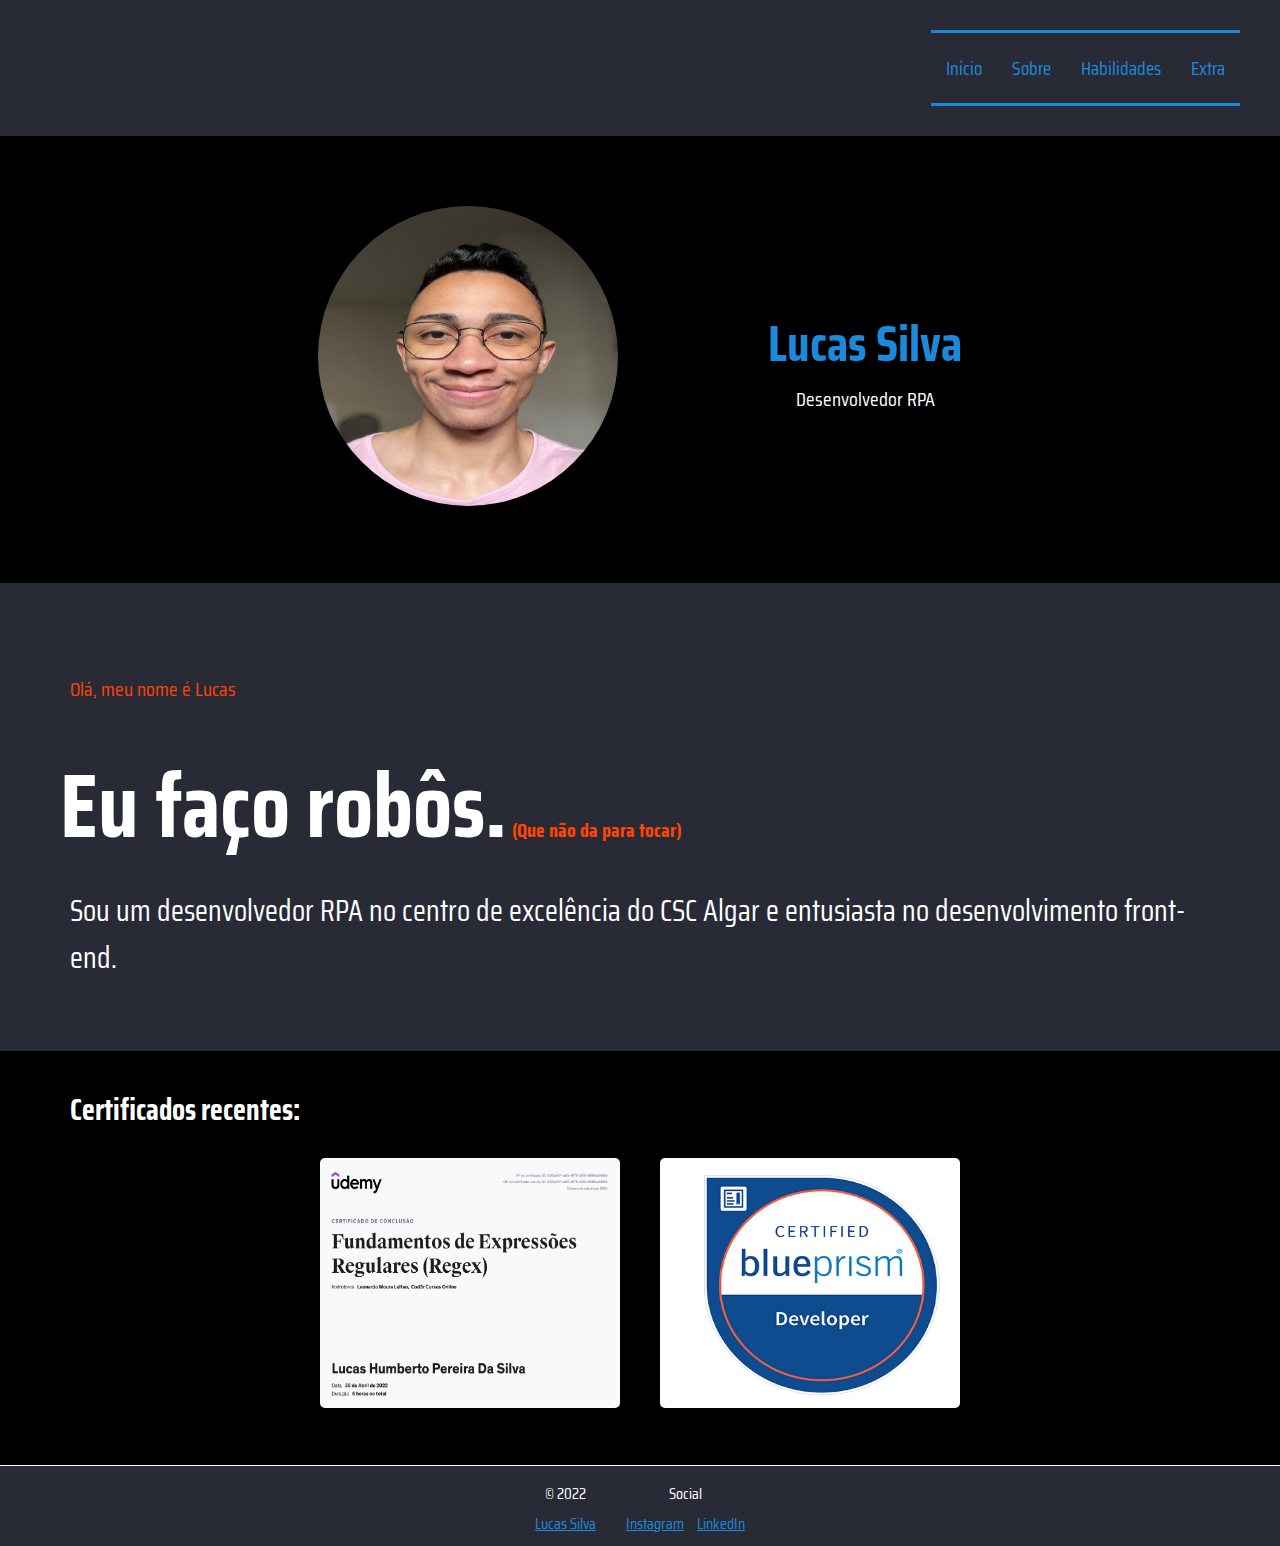
<file: index.html>
<!DOCTYPE html>
<html lang="pt-br">

<head>
    <meta charset="UTF-8">
    <meta http-equiv="X-UA-Compatible" content="IE=edge">
    <meta name="viewport" content="width=device-width, initial-scale=1.0">
    <title>Lucas Silva - Início</title>
    <link rel="stylesheet" href="css/style.css">
</head>

<body>
    <header>
        <nav>
            <ul>
                <div class="container">
                    <div>
                        <li><a href="#">Início</a></li>
                        <li><a href="pages/sobre.html">Sobre</a></li>
                        <li><a href="pages/habilidades.html">Habilidades</a></li>
                        <li><a href="pages/extra.html">Extra</a></li>
                    </div>
                </div>
            </ul>
        </nav>
    </header>
    <main>
        <section class="fSec">
            <div class="container">
                <div class="centerS">
                    <div class="ftCargo">
                        <div><img src="img/foto inicial.jpeg" alt=""></div>
                        <div>
                            <h1>Lucas Silva</h1>
                            <p>Desenvolvedor RPA</p>
                        </div>
                    </div>
                </div>
            </div>
        </section>
        <section class="fSec">
            <div class="container">
                <div class="tituloApr">
                    <div>
                        <p>Olá, meu nome é Lucas</p>
                        <h1>Eu faço robôs.</h1>
                    </div>
                    <div>
                        <p>Sou um desenvolvedor RPA no centro de excelência do CSC Algar e entusiasta no desenvolvimento
                            front-end.</p>
                    </div>
                </div>
            </div>
        </section>
        <section class="fSec">
            <div class="container">
                <h3>Certificados recentes:</h3>
                <div class="centerS">
                    <div class="certificados">
                        <div>
                            <a href="https://www.udemy.com/certificate/UC-53f3a407-ca63-4676-b919-bf856aa166b5/"><img
                                    src="img/Certificado Regex.PNG" alt=""></a>
                        </div>
                        <div>
                            <a href="https://www.credly.com/badges/754ec06a-4124-4c6e-8eac-f52bf046d2da/linked_in"><img
                                    src="img/Certificado bp.PNG" alt=""></a>
                        </div>

                    </div>
                </div>
            </div>
        </section>
    </main>
    <footer>
        <div class="container">
            <div class="contato">
                <div>
                    <p>© 2022</p>
                    <a href="">Lucas Silva</a>
                </div>
                <div>
                    <p>Social</p>
                    <a href="https://instagram.com/uailucas.silva?r=nametag">
                        <p>Instagram</p>
                    </a>
                    <a href="https://www.linkedin.com/in/lucas-silva-187325168">
                        <p>LinkedIn</p>
                    </a>
                </div>

            </div>
        </div>
    </footer>

</body>

</html>
</file>
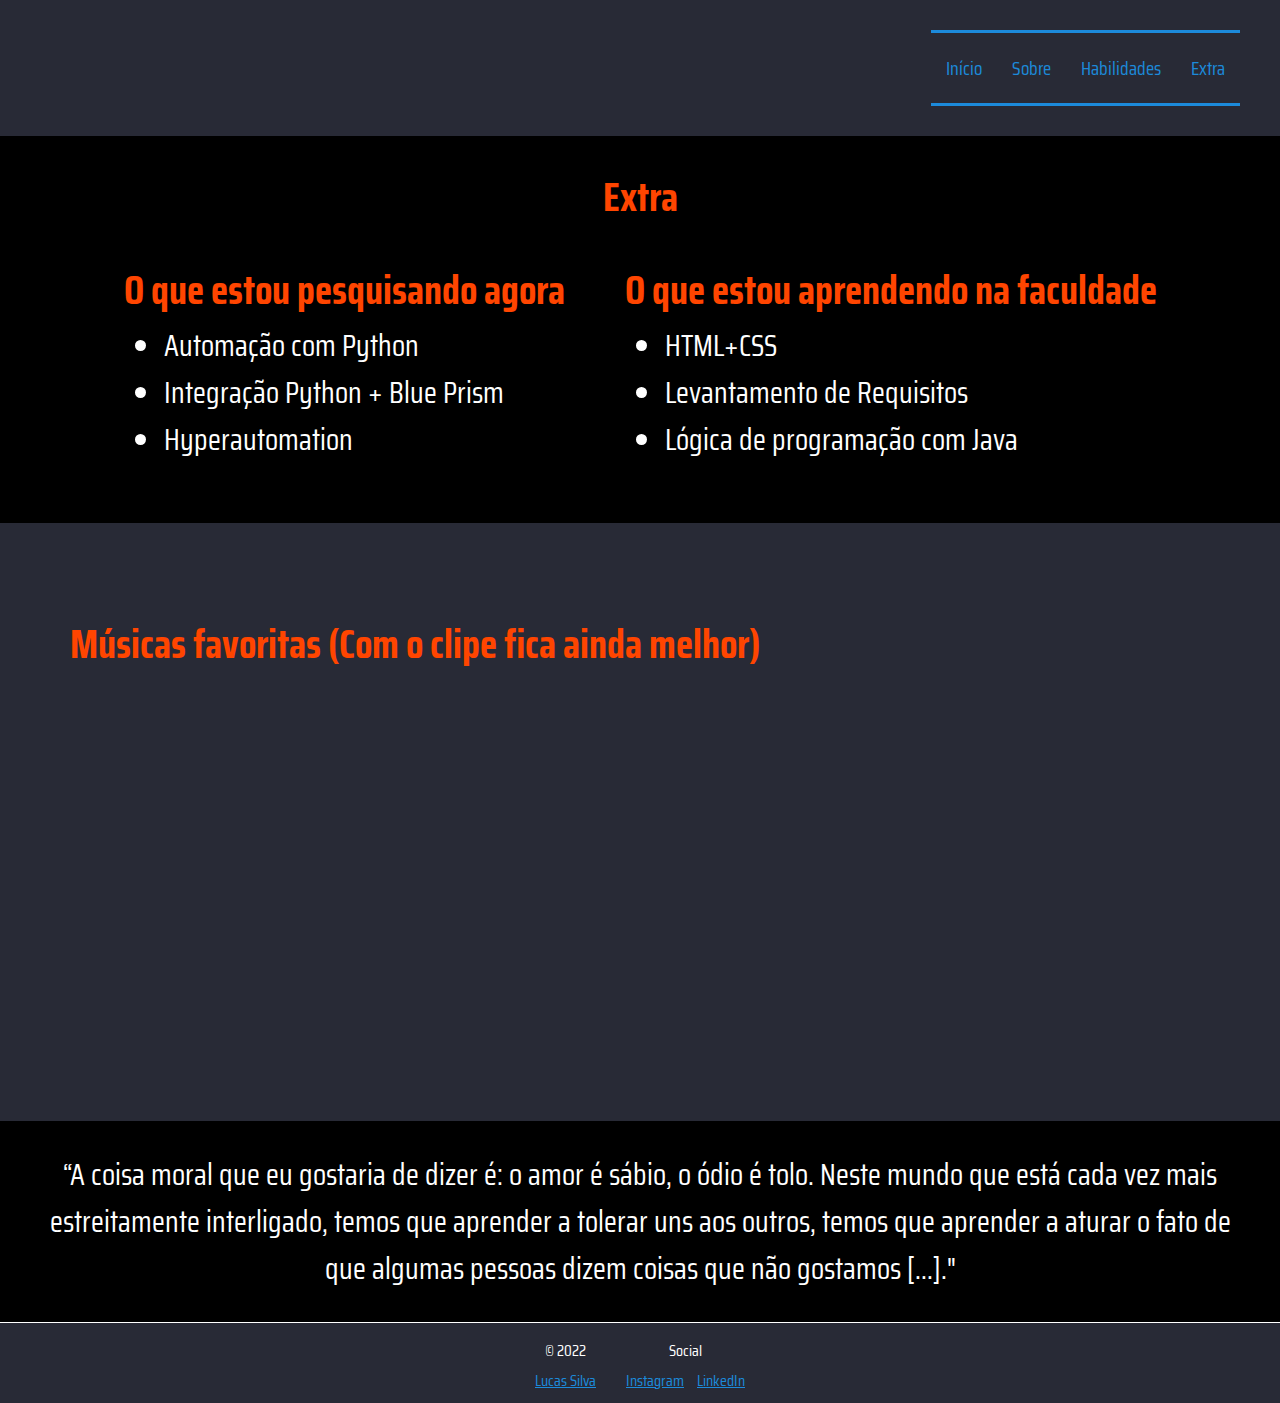
<file: pages/extra.html>
<!DOCTYPE html>
<html lang="pt-br">

<head>
    <meta charset="UTF-8">
    <meta http-equiv="X-UA-Compatible" content="IE=edge">
    <meta name="viewport" content="width=device-width, initial-scale=1.0">
    <title>Lucas Silva - Extra</title>
    <link rel="stylesheet" href="../css/style.css">
</head>

<body>
    <header>
        <nav>
            <ul>
                <div class="container">
                    <div>
                        <li><a href="../index.html">Início</a></li>
                        <li><a href="sobre.html">Sobre</a></li>
                        <li><a href="habilidades.html">Habilidades</a></li>
                        <li><a href="#">Extra</a></li>
                    </div>
                </div>
            </ul>
        </nav>
    </header>
    <main>
        <section class="fSec">
            <div class="container">
                <h2 class="extra">Extra</h2>
                <div class="pesquisas">
                    <div>
                        <h2>O que estou pesquisando agora</h2>
                        <ul>
                            <li>Automação com Python</li>
                            <li>Integração Python + Blue Prism</li>
                            <li>Hyperautomation</li>
                        </ul>
                    </div>
                    <div>
                        <h2>O que estou aprendendo na faculdade</h2>
                        <ul>
                            <li>HTML+CSS</li>
                            <li>Levantamento de Requisitos</li>
                            <li>Lógica de programação com Java</li>
                        </ul>
                    </div>
                </div>

            </div>
        </section>
        <section class="fSec">
            <div class="container">
                <h2 class="musicFav">Músicas favoritas (Com o clipe fica ainda melhor)</h2>
                <div class="music">


                    <div>
                        <iframe src="https://www.youtube.com/embed/lX44CAz-JhU" title="YouTube video player"
                            frameborder="0"
                            allow="accelerometer; autoplay; clipboard-write; encrypted-media; gyroscope; picture-in-picture"
                            allowfullscreen></iframe>

                    </div>
                    <div><iframe src="https://www.youtube.com/embed/VQH8ZTgna3Q" title="YouTube video player"
                            frameborder="0"
                            allow="accelerometer; autoplay; clipboard-write; encrypted-media; gyroscope; picture-in-picture"
                            allowfullscreen></iframe></div>
                    <div><iframe src="https://www.youtube.com/embed/HbIC6c3p3Qo" title="YouTube video player"
                            frameborder="0"
                            allow="accelerometer; autoplay; clipboard-write; encrypted-media; gyroscope; picture-in-picture"
                            allowfullscreen></iframe></div>
                </div>
            </div>
        </section>
        <section class="fSec">
            <div class="container">
                <div class="textRf">
                    <p>“A coisa moral que eu gostaria de dizer é: o amor é
                        sábio, o ódio é tolo. Neste mundo que está cada vez
                        mais estreitamente interligado, temos que aprender a
                        tolerar uns aos outros, temos que aprender a aturar o
                        fato de que algumas pessoas dizem coisas que não
                        gostamos [...]."
                    </p>
                </div>
            </div>
        </section>
    </main>
    <footer>
        <div class="container">
            <div class="contato">
                <div>
                    <p>© 2022</p>
                    <a href="">Lucas Silva</a>
                </div>
                <div>
                    <p>Social</p>
                    <a href="https://instagram.com/uailucas.silva?r=nametag">
                        <p>Instagram</p>
                    </a>
                    <a href="https://www.linkedin.com/in/lucas-silva-187325168">
                        <p>LinkedIn</p>
                    </a>
                </div>

            </div>
        </div>
    </footer>

</body>

</html>
</file>
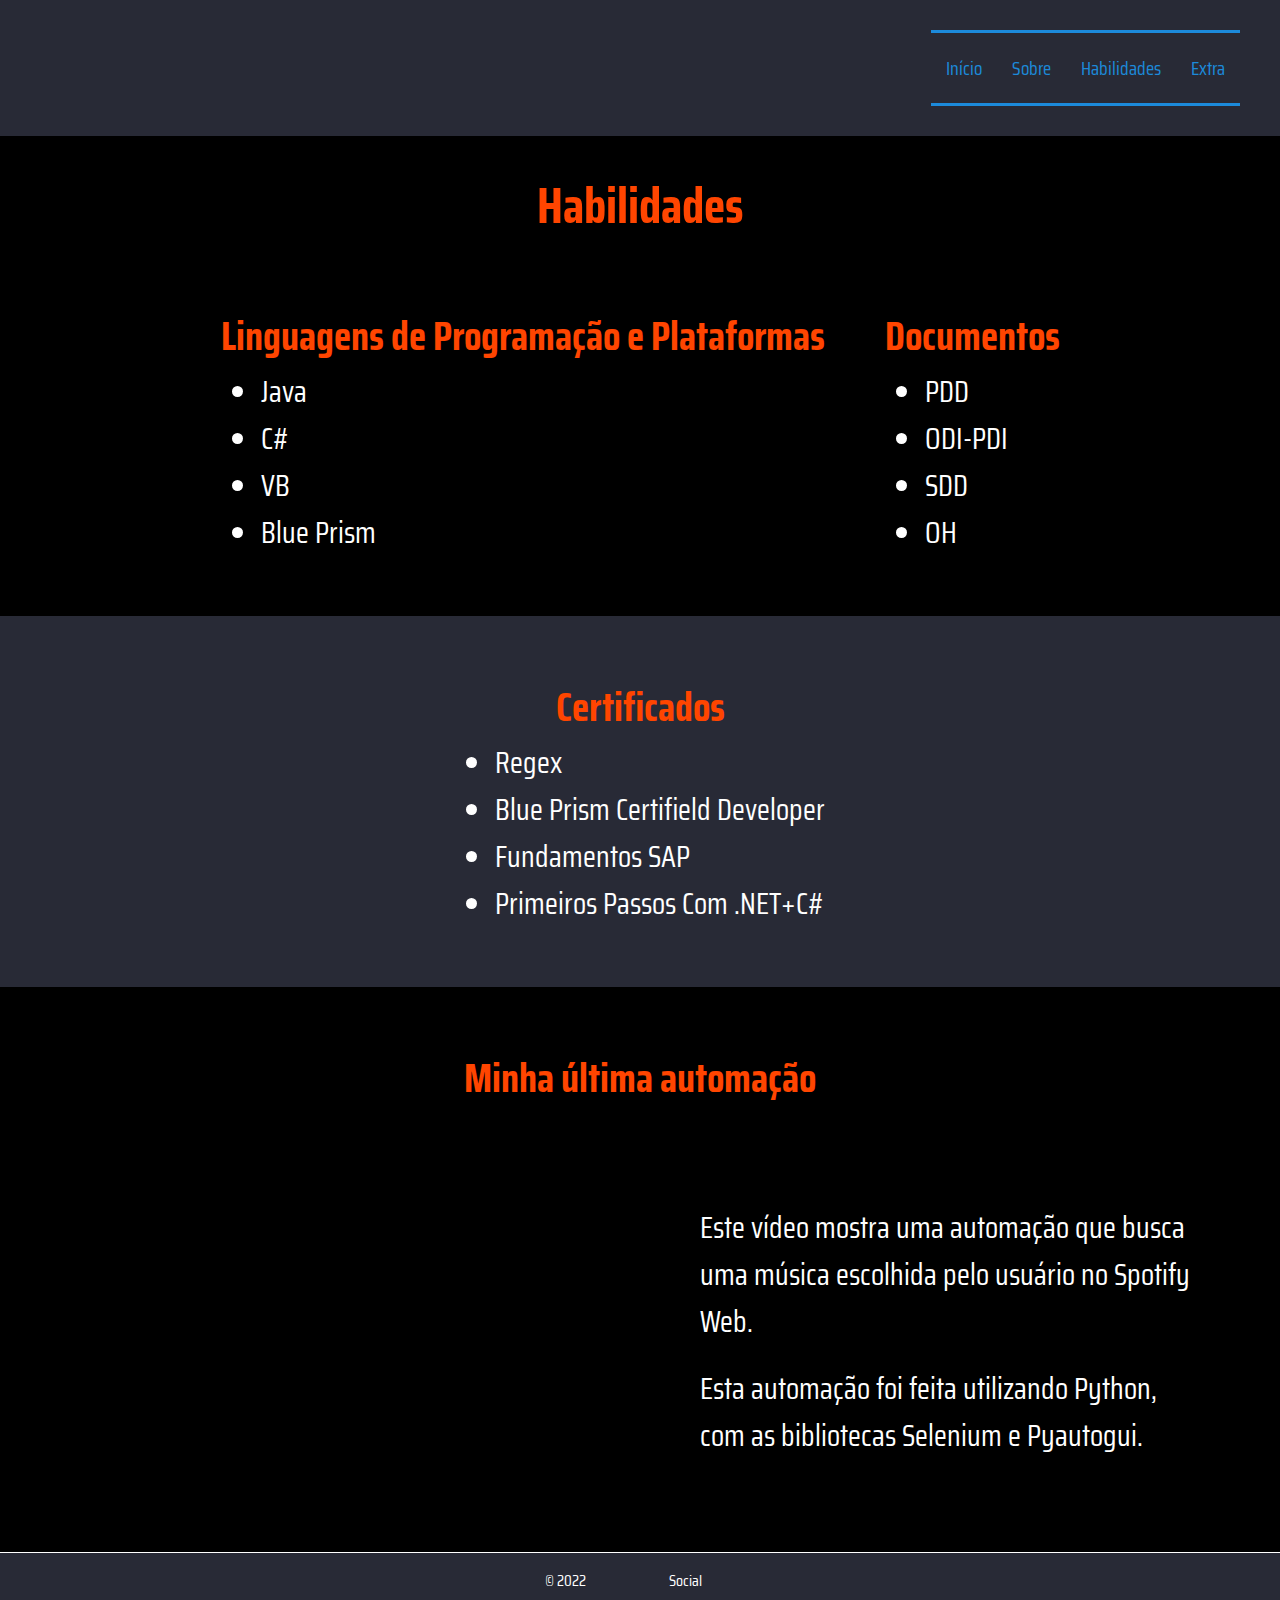
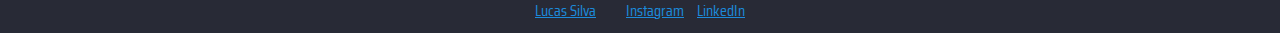
<file: pages/habilidades.html>
<!DOCTYPE html>
<html lang="pt-br">

<head>
    <meta charset="UTF-8">
    <meta http-equiv="X-UA-Compatible" content="IE=edge">
    <meta name="viewport" content="width=device-width, initial-scale=1.0">
    <title>Lucas Silva - Habilidades</title>
    <link rel="stylesheet" href="../css/style.css">
</head>

<body>
    <header>
        <nav>
            <ul>
                <div class="container">
                    <div>
                        <li><a href="../index.html">Início</a></li>
                        <li><a href="sobre.html">Sobre</a></li>
                        <li><a href="#">Habilidades</a></li>
                        <li><a href="extra.html">Extra</a></li>
                    </div>
                </div>
            </ul>
        </nav>
    </header>
    <main>
        <section class="fSec">
            <div class="container">
                <h1 class="skH">Habilidades</h1>
                <div class="skills">
                    <div>
                        <h2>Linguagens de Programação e Plataformas</h2>
                        <ul>
                            <li>Java</li>
                            <li>C#</li>
                            <li>VB</li>
                            <li>Blue Prism</li>
                        </ul>
                    </div>
                    <div>
                        <h2>Documentos</h2>
                        <ul>
                            <li>PDD</li>
                            <li>ODI-PDI</li>
                            <li>SDD</li>
                            <li>OH</li>
                        </ul>
                    </div>
                </div>
            </div>




        </section>
        <section class="fSec">
            <div class="container">
                <div class="certif">

                    <h2>Certificados</h2>
                    <ul>
                        <li>Regex</li>
                        <li>Blue Prism Certifield Developer</li>
                        <li>Fundamentos SAP</li>
                        <li>Primeiros Passos Com .NET+C#</li>
                    </ul>
                </div>
            </div>
        </section>
        <section class="fSec">
            <div class="container">
                <h2 class="videoAutoma">Minha última automação</h2>
                <div class="videoPy">
                    <div>
                        
                        <iframe src="https://www.youtube.com/embed/I9ufydurbeU"
                            title="YouTube video player" frameborder="0"
                            allow="accelerometer; autoplay; clipboard-write; encrypted-media; gyroscope; picture-in-picture"
                            allowfullscreen></iframe></div>
                    <div>
                        <p>Este vídeo mostra uma automação que busca uma música escolhida pelo usuário no Spotify Web.
                        </p>
                        <p>Esta automação foi feita utilizando Python, com as bibliotecas Selenium e Pyautogui.</p>
                    </div>
                </div>
            </div>
        </section>
    </main>
    <footer>
        <div class="container">
            <div class="contato">
                <div>
                    <p>© 2022</p>
                    <a href="">Lucas Silva</a>
                </div>
                <div>
                    <p>Social</p>
                    <a href="https://instagram.com/uailucas.silva?r=nametag">
                        <p>Instagram</p>
                    </a>
                    <a href="https://www.linkedin.com/in/lucas-silva-187325168">
                        <p>LinkedIn</p>
                    </a>
                </div>

            </div>
        </div>
    </footer>

</body>

</html>
</file>
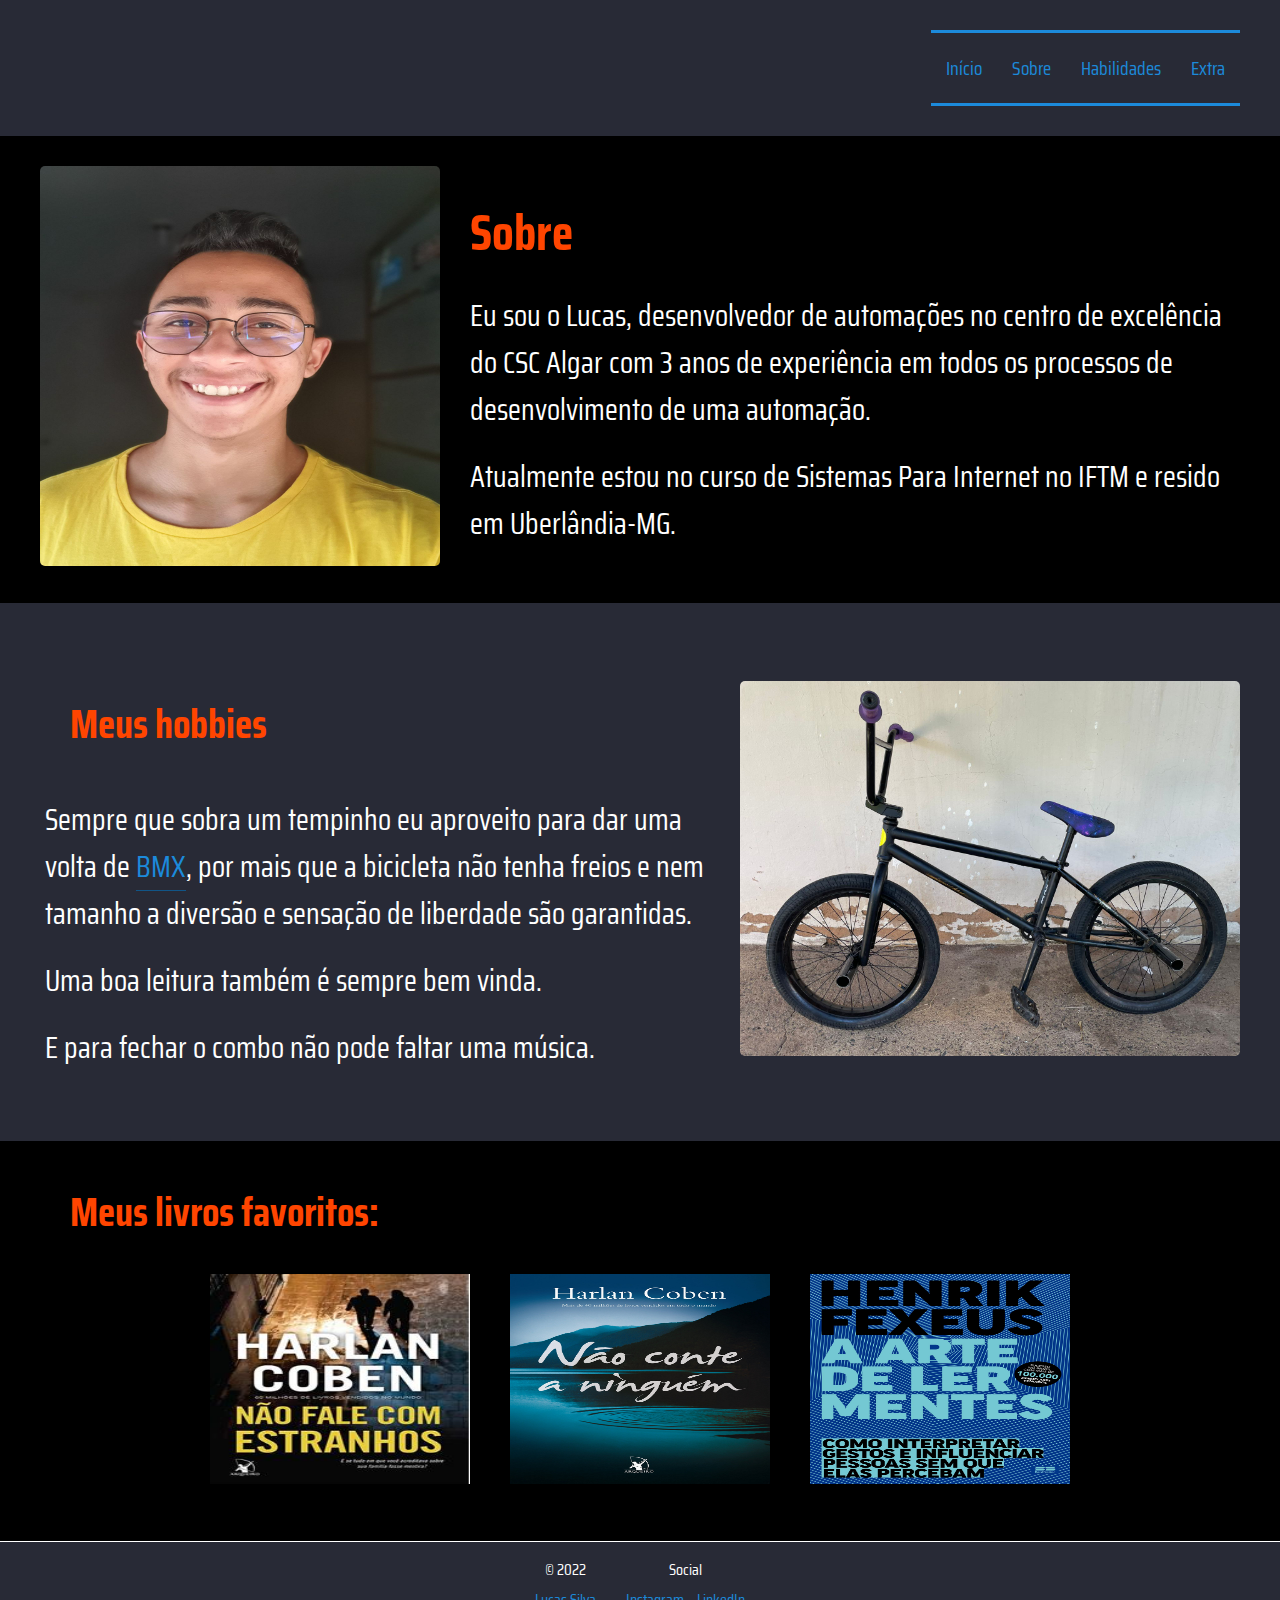
<file: pages/sobre.html>
<!DOCTYPE html>
<html lang="pt-br">

<head>
    <meta charset="UTF-8">
    <meta http-equiv="X-UA-Compatible" content="IE=edge">
    <meta name="viewport" content="width=device-width, initial-scale=1.0">
    <title>Lucas Silva - Sobre</title>
    <link rel="stylesheet" href="../css/style.css">
</head>

<body>
    <header>
        <nav>
            <ul>
                <div class="container">
                    <div>
                        <li><a href="../index.html">Início</a></li>
                        <li><a href="#">Sobre</a></li>
                        <li><a href="habilidades.html">Habilidades</a></li>
                        <li><a href="extra.html">Extra</a></li>
                    </div>
                </div>
            </ul>
        </nav>
    </header>
    <main>
        <section class="fSec">
            <div class="container">

                <div class="centerS">
                    <div class="sobreFt">
                        <div><img src="../img/sobre ft.jpeg" alt=""></div>
                        <div>
                            <h1>Sobre</h1>
                            <p>Eu sou o Lucas, desenvolvedor de automações no centro de excelência do CSC Algar com 3
                                anos de experiência em todos os processos de desenvolvimento de uma automação.</p>
                            <p>Atualmente estou no curso de Sistemas Para Internet no IFTM e resido em Uberlândia-MG.
                            </p>
                        </div>
                    </div>
                </div>
            </div>
        </section>
        <section class="fSec">
            <div class="container">
                <div class="centerS">
                    <div class="sobreHob">
                        <div>
                            <h2>Meus hobbies</h2>
                            <p>Sempre que sobra um tempinho eu aproveito para dar uma volta de <a
                                    href="https://ateondedeuprairdebicicleta.com.br/conheca-o-bmx-street/" target="_blank">BMX</a>, por
                                mais que a
                                bicicleta não tenha freios e nem tamanho a diversão e sensação de liberdade são
                                garantidas.</p>
                            <p>Uma boa leitura também é sempre bem vinda.</p>
                            <p>E para fechar o combo não pode faltar uma música.</p>
                        </div>
                        <div><img src="../img/sobre bmx.jpeg" alt=""></div>
                    </div>
                </div>
            </div>
        </section>
        <section class="fSec">
            <div class="container">
                <h2 class="livros">Meus livros favoritos:</h2>
                <div class="centerS">

                    <div class="sobreInd">

                        <div>
                            <a href="https://www.amazon.com.br/N%C3%A3o-fale-estranhos-Harlan-Coben/dp/8580415713"><img
                                    src="../img/livro1.jpg" alt=""></a>
                        </div>
                        <div>
                            <a href="https://www.amazon.com.br/N%C3%A3o-conte-ningu%C3%A9m-Harlan-Coben/dp/8599296515"><img
                                    src="../img/livro2.jpg" alt=""></a>
                        </div>
                        <div>
                            <a href="https://www.amazon.com.br/arte-ler-mentes-Henrik-Fexeus/dp/8546501300"><img
                                    src="../img/livro3.jpg" alt=""></a>
                        </div>

                    </div>
                </div>
            </div>
        </section>
    </main>
    <footer>
        <div class="container">
            <div class="contato">
                <div>
                    <p>© 2022</p>
                    <a href="">Lucas Silva</a>
                </div>
                <div>
                    <p>Social</p>
                    <a href="https://instagram.com/uailucas.silva?r=nametag">
                        <p>Instagram</p>
                    </a>
                    <a href="https://www.linkedin.com/in/lucas-silva-187325168">
                        <p>LinkedIn</p>
                    </a>
                </div>

            </div>
        </div>
    </footer>

</body>

</html>
</file>
<file: css/style.css>
/*Global*/
@import url('https://fonts.googleapis.com/css2?family=Saira+Condensed:wght@300&display=swap');

* {
    margin: 0px;
    box-sizing: border-box;
}

body main section:nth-child(odd) {
    background-color: black;
}

body {
    background-color: rgb(40, 42, 54);
    font-family: 'Saira Condensed', sans-serif;
}

header ul {
    list-style: none;
    padding: 0px;
    text-align: center;
}

header ul li {
    display: inline-block;
}

header ul a:link,
a:visited {
    color: rgb(28, 138, 219);
    display: inline-block;
    text-decoration: none;
    padding: 20px 15px;
    border-bottom: 3px solid rgb(28, 138, 219);
    border-top: 3px solid rgb(28, 138, 219);
    font-size: medium;
}

header {
    margin-top: 30px;
}

header ul div {
    display: flex;
    flex-direction: row;
    justify-content: center;
}

header ul a:hover,
a:active {
    color: orangered;
    border-bottom: 3px solid orangered;
    border-top: 3px solid orangered;
}

.container {
    margin: auto;
    width: 380px;
}

/*Page Inicio*/
.ftCargo {
    display: flex;
    flex-direction: column;
    align-items: center;
    padding: 20px;
}

.ftCargo>div>h1 {
    color: rgb(28, 138, 219);
    text-align: left;
    font-size: 30px;

}

.ftCargo>div>p {
    color: white;
    text-align: left;
    font-size: 20px;

}

.ftCargo>div>img {
    width: 200px;
    height: 200px;
    border-radius: 360px;

}

.fSec {
    padding: 30px 0px;
    margin: 30px 0px;
}

.centerS {
    display: flex;
    flex-direction: column;
    align-items: center;
}

.tituloApr {
    display: flex;
    flex-direction: column;
}

.tituloApr>div>h1 {
    font-size: 48px;
    color: white;
    display: inline;
    padding: 0px 20px;
}


.tituloApr>div:nth-child(1)>p {
    font-size: 20px;
    color: orangered;
    padding: 30px;
}


.tituloApr>div:nth-child(2)>p {
    font-size: 30px;
    color: white;
    padding: 10px 30px;
}

section:nth-child(3)>div>h3 {
    color: white;
    font-size: 30px;
    padding: 5px 30px;
}

.certificados {
    display: flex;
    flex-direction: column;
}

.certificados>div>a>img {
    width: 300px;
    height: 250px;
    margin: 20px;
    border-radius: 5px;
}

section:nth-child(3) {
    margin-bottom: 10px;
    border-bottom: 1px solid white;
}

.contato {
    display: flex;
    flex-direction: row;
    justify-content: center;
}

.contato>div {
    padding: 5px 10px;
}

.contato>div>a:link,
a:visited {
    color: rgb(28, 138, 219);
    display: inline-block;
    padding: 5px;
}

.contato>div>p {
    text-align: center;
    color: white;
}

.contato>div>a:hover {
    color: orangered;
}

/*Page Sobre*/
.sobreFt {
    display: flex;
    flex-direction: column;
    align-items: center;
}

.sobreFt>div>img {
    width: 300px;
    height: 300px;
    border-radius: 5px;
}

.sobreFt>div:nth-child(1) {
    align-items: start;

}

.sobreFt>div>h1 {
    font-size: 50px;
    color: orangered;
    padding: 10px 30px;
}

.sobreFt>div>p {
    font-size: 30px;
    color: white;
    padding: 10px 30px;

}

.sobreHob {
    display: flex;
    flex-direction: column;
    align-items: center;
}

.sobreHob p a:link,
a:visited {
    color: rgb(28, 138, 219);
    text-decoration: none;
    border-bottom: 1px outset rgb(28, 138, 219);
}

.sobreHob p a:hover {
    color: orangered;
    border-bottom: 1px outset orangered;
}

.sobreHob p a:active {
    border-top: none;
    color: orangered;
    border-bottom: 1px outset orangered;
}


.sobreHob>div>img {
    width: 300px;
    border-radius: 5px;
}

.sobreHob>div>h2 {
    font-size: 30px;
    color: orangered;
    padding: 30px;
}

.sobreHob>div>p {
    padding: 10px 30px;
    font-size: 30px;
    color: white;
}

.sobreInd {
    display: flex;
    flex-direction: column;
    align-items: center;
}

.sobreInd>div>a>img {
    width: 300px;
    height: 250px;
    padding: 20px;
    transition: all 0.5s;
    border-radius: 5px;
}

h2.livros {
    color: orangered;
    font-size: 30px;
    padding: 10px 30px;
}

/*Page Habilidades*/
.skills {
    display: flex;
    flex-direction: column;
    align-items: center;

}

.skH {
    text-align: center;
    color: orangered;
    font-size: 50px;
    margin-bottom: 30px;
}

.skills>div>h2 {
    font-size: 30px;
    color: orangered;
}

.skills>div {
    padding: 30px;
}

.skills>div>ul {
    font-size: 30px;
    color: white;
}

.certif {
    display: flex;
    flex-direction: column;
    align-items: center;

}

.certif>h2 {
    font-size: 30px;
    color: orangered;
}

.certif>ul {
    font-size: 30px;
    color: white;
}

.videoPy {
    display: flex;
    flex-direction: column;
    align-items: center;
}

.videoPy>div {
    padding: 30px;
}

.videoPy>div>p {
    font-size: 30px;
    color: white;
    padding: 10px;
}

.videoAutoma {
    font-size: 30px;
    color: orangered;
    padding: 30px;
    text-align: center;
}

.videoPy>div>iframe {
    width: 300px;
    height: 215px;
    border-radius: 5px;
}

/*Page Extra*/
.pesquisas {
    display: flex;
    flex-direction: column;
    align-items: center;
}

.pesquisas>div {
    padding: 30px;
}

.pesquisas>div>h2 {
    font-size: 30px;
    color: orangered;
}

.pesquisas>div>ul {
    font-size: 30px;
    color: white;
}

.extra {
    font-size: 50px;
    color: orangered;
    text-align: center;
}

.music {
    display: flex;
    flex-direction: column;
    align-items: center;
}

.music>div {
    padding: 30px;

}

.music>div>iframe {
    width: 318px;
    height: 188px;
    border-radius: 5px;
    transition: all 0.5s;
}

.musicFav {
    font-size: 30px;
    color: orangered;
    padding: 30px;
}

.textRf p {
    font-size: 30px;
    color: white;
    text-align: center;
}



@media screen and (min-width: 1080px) {
    /*Global*/
    @import url('https://fonts.googleapis.com/css2?family=Saira+Condensed:wght@300&display=swap');

    * {
        margin: 0px;
        box-sizing: border-box;
    }

    main section:nth-child(odd) {
        background-color: black;
    }

    body {
        background-color: rgb(40, 42, 54);
        font-family: 'Saira Condensed', sans-serif;
    }

    header ul {
        list-style: none;
        padding: 0px;
        text-align: center;
    }

    header ul li {
        display: inline-block;
    }

    header ul a:link,
    a:visited {
        color: rgb(28, 138, 219);
        display: inline-block;
        text-decoration: none;
        padding: 20px 15px;
        border-bottom: 3px solid rgb(28, 138, 219);
        border-top: 3px solid rgb(28, 138, 219);
        font-size: larger;
    }

    header {
        margin-top: 30px;
    }

    header ul div {
        display: flex;
        justify-content: right;
        flex-direction: row;
    }

    header ul a:hover {
        color: orangered;
        border-bottom: 3px solid orangered;
        border-top: 3px solid orangered;
    }

    .container {
        margin: auto;
        width: 1200px;
    }

    /*Page Inicio*/
    .ftCargo {
        display: flex;
        flex-direction: row;
        align-items: center;
        padding: 40px;
    }

    .ftCargo>div>h1 {
        color: rgb(28, 138, 219);
        text-align: end;
        font-size: 50px;
        margin-left: 150px;
    }

    .ftCargo>div>p {
        color: white;
        text-align: center;
        font-size: 20px;
        margin-left: 150px;
    }

    .ftCargo>div>img {
        width: 300px;
        height: 300px;
        border-radius: 360px;
    }

    .fSec {
        padding: 30px 0px;
        margin: 30px 0px;
    }

    .centerS {
        display: flex;
        flex-direction: row;
        justify-content: center;
    }

    .tituloApr {
        display: flex;
        flex-direction: column;
    }

    .tituloApr>div>h1 {
        font-size: 90px;
        color: white;
        display: inline;
    }

    .tituloApr>div>h1::after {
        font-size: 20px;
        padding: 5px;
        color: orangered;
        content: "(Que não da para tocar)";
    }

    .tituloApr>div:nth-child(1)>p {
        font-size: 20px;
        color: orangered;
    }


    .tituloApr>div:nth-child(2)>p {
        font-size: 30px;
        color: white;
    }

    section:nth-child(3)>div>h3 {
        color: white;
        font-size: 30px;
    }

    .certificados {
        display: flex;
        flex-direction: row;
    }

    .certificados>div>a>img {
        width: 300px;
        height: 250px;
        margin: 20px;
        transition: all 0.5s;
        border-radius: 5px;
    }

    .certificados>div>a>img:hover {
        width: 320px;
        height: 275px;
        margin: 20px;
    }

    section:nth-child(3) {
        margin-bottom: 10px;
        border-bottom: 1px solid white;
    }

    .contato {
        display: flex;
        flex-direction: row;
        justify-content: center;
    }

    .contato>div {
        padding: 5px 10px;
    }

    .contato>div>a:link,
    a:visited {
        color: rgb(28, 138, 219);
        display: inline-block;
        padding: 5px;
    }

    .contato>div>p {
        text-align: center;
        color: white;
    }

    .contato>div>a:hover {
        color: orangered;
    }

    /*Page Sobre*/
    .sobreFt {
        display: flex;
        flex-direction: row;
        align-items: center;
    }

    .sobreFt>div>img {
        width: 400px;
        height: 400px;
        border-radius: 5px;
    }

    .sobreFt>div:nth-child(1) {
        align-items: start;
        margin-right: 30px;
    }

    .sobreFt>div>h1 {
        font-size: 50px;
        color: orangered;
        padding: 10px 0px;
    }

    .sobreFt>div>p {
        font-size: 30px;
        color: white;
        padding: 10px 0px;
    }

    .sobreHob {
        display: flex;
        flex-direction: row;
    }

    .sobreHob>div>img {
        width: 500px;
        border-radius: 5px;
    }

    .sobreHob>div>h2 {
        font-size: 40px;
        color: orangered;
    }

    .sobreHob>div>p {
        padding: 10px 5px;
        font-size: 30px;
        color: white;
    }

    .sobreInd {
        display: flex;
        flex-direction: row;
    }

    .sobreInd>div>a>img {
        width: 300px;
        height: 250px;
        padding: 20px;
        transition: all 0.5s;
        border-radius: 5px;
    }

    .sobreInd>div>a>img:hover {
        width: 325px;
        height: 275px;
    }

    .sobreHob p a:link,
    a:visited {
        color: rgb(28, 138, 219);
        text-decoration: none;
        border-bottom: 1px outset rgb(28, 138, 219);
    }

    .sobreHob p a:hover {
        color: orangered;
        border-bottom: 1px outset orangered;
    }

    .sobreHob p a:active {
        border-top: none;
        color: orangered;
        border-bottom: 1px outset orangered;
    }

    h2.livros {
        color: orangered;
        font-size: 40px;
    }

    /*Page Habilidades*/
    .skills {
        display: flex;
        flex-direction: row;
        justify-content: center;

    }

    .skH {
        text-align: center;
        color: orangered;
        font-size: 50px;
        margin-bottom: 30px;
    }

    .skills>div>h2 {
        font-size: 40px;
        color: orangered;
    }

    .skills>div {
        padding: 30px;
    }

    .skills>div>ul {
        font-size: 30px;
        color: white;
    }

    .certif {
        display: flex;
        flex-direction: column;
        align-items: center;

    }

    .certif>h2 {
        font-size: 40px;
        color: orangered;
    }

    .certif>ul {
        font-size: 30px;
        color: white;
    }

    .videoPy {
        display: flex;
        flex-direction: row;
    }

    .videoPy>div {
        padding: 30px;
    }

    .videoPy>div>p {
        font-size: 30px;
        color: white;
        padding: 10px;
    }

    .videoAutoma {
        font-size: 40px;
        color: orangered;
    }

    .videoPy>div>iframe {
        width: 560px;
        height: 315px;
        border-radius: 5px;
        transition: all 0.5s;
    }

    .videoPy>div>iframe:hover {
        width: 580px;
        height: 335px;
    }

    /*Page Extra*/
    .pesquisas {
        display: flex;
        flex-direction: row;
        justify-content: center;
    }

    .pesquisas>div {
        padding: 30px;
    }

    .pesquisas>div>h2 {
        font-size: 40px;
        color: orangered;
    }

    .pesquisas>div>ul {
        font-size: 30px;
        color: white;
    }

    .extra {
        font-size: 40px;
        color: orangered;
        text-align: center;
    }

    .music {
        display: flex;
        flex-direction: row;
        justify-content: center;
    }

    .music>div {
        padding: 30px;

    }

    .music>div>iframe {
        width: 438px;
        height: 288px;
        border-radius: 5px;
        transition: all 0.5s;
    }

    .music>div>iframe:hover {
        width: 458px;
        height: 308px;
    }

    .musicFav {
        font-size: 40px;
        color: orangered;
    }

    .textRf p {
        font-size: 30px;
        color: white;
        text-align: center;
        transition: all 0.5s;
    }

    .textRf p:hover {
        font-size: 40px;
        color: rgb(28, 138, 219);
    }
}
</file>
